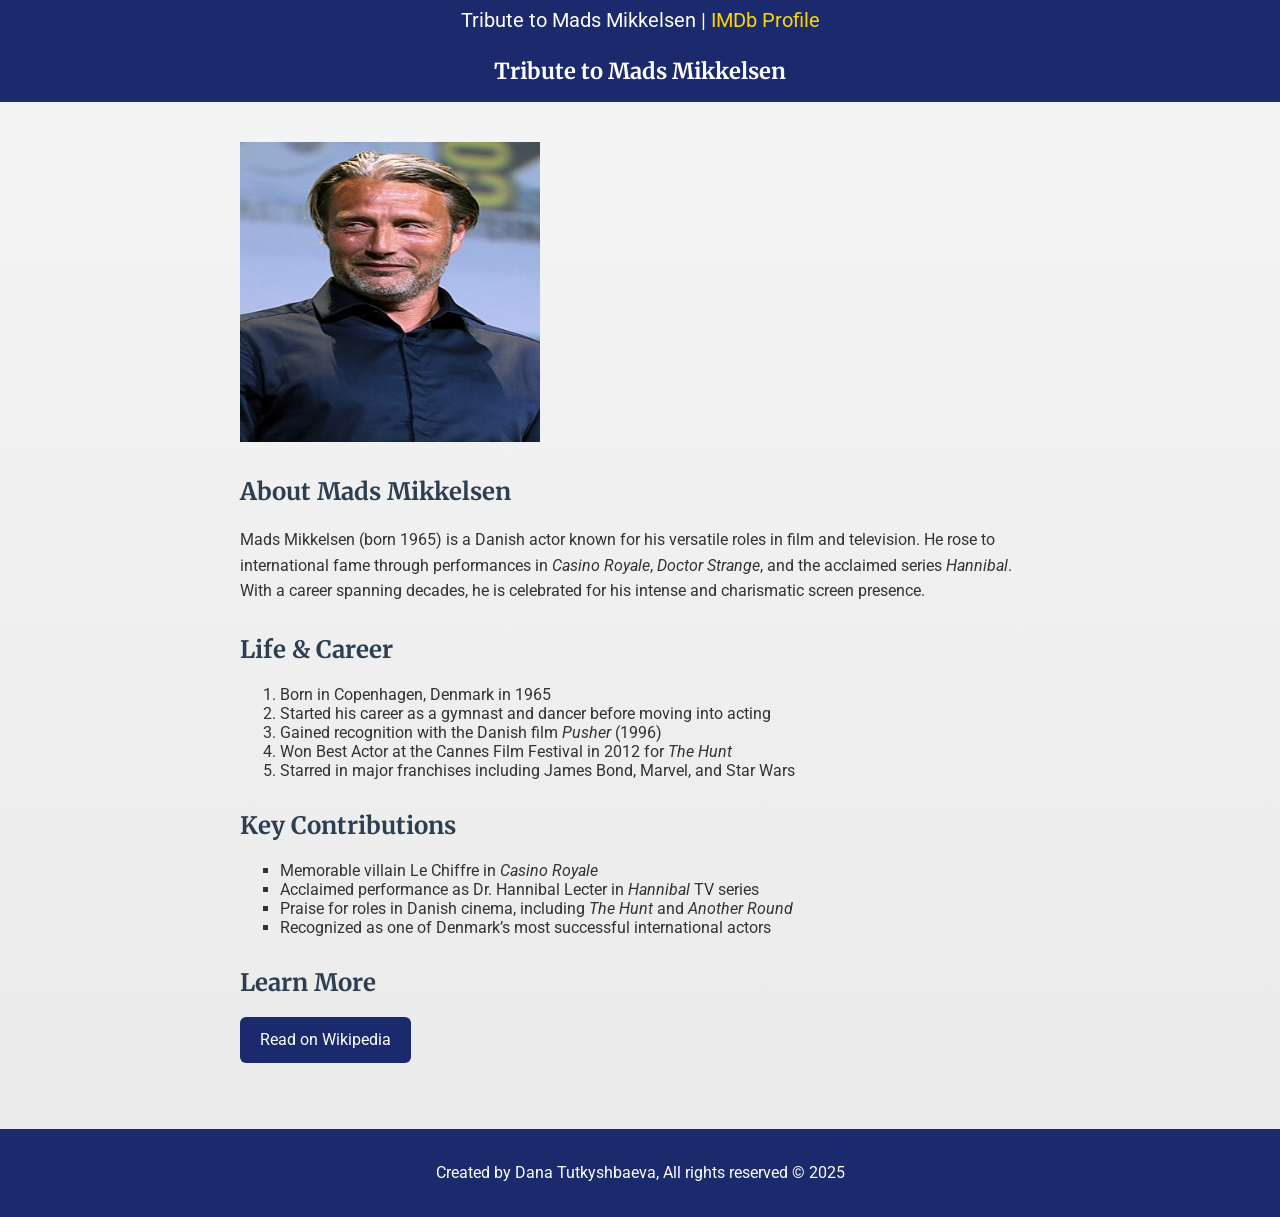
<file: index.html>
<!DOCTYPE html>
<html lang="en">
<head>
    <meta charset="UTF-8">
    <title>Tribute to Mads Mikkelsen</title>
    <link rel="stylesheet" href="style.css">
    <link href="https://fonts.googleapis.com/css2?family=Merriweather:wght@400;700&family=Roboto&display=swap" rel="stylesheet">
</head>
<body>

<div style="background:#1a2a6c; color:white; text-align:center; padding:8px; font-size:20px;">
    Tribute to Mads Mikkelsen |
    <a href="https://www.imdb.com/name/nm0586568/" target="_blank" style="color:#ffd700; text-decoration:none; font-weight:small;">
        IMDb Profile
    </a>
</div>


<header>
    <h1>Tribute to Mads Mikkelsen</h1>
</header>

<main class="content">
    <section class="about">
        <img src="Mads_Mikkelsen_.jpg" alt="Portrait of Mads Mikkelsen" width="300" height="300">

        <h2>About Mads Mikkelsen</h2>
        <p>
            Mads Mikkelsen (born 1965) is a Danish actor known for his versatile roles in film and television.
            He rose to international fame through performances in <em>Casino Royale</em>, <em>Doctor Strange</em>, and the acclaimed series <em>Hannibal</em>.
            With a career spanning decades, he is celebrated for his intense and charismatic screen presence.
        </p>
    </section>

    <section class="career">
        <h2>Life & Career</h2>
        <ol>
            <li>Born in Copenhagen, Denmark in 1965</li>
            <li>Started his career as a gymnast and dancer before moving into acting</li>
            <li>Gained recognition with the Danish film <em>Pusher</em> (1996)</li>
            <li>Won Best Actor at the Cannes Film Festival in 2012 for <em>The Hunt</em></li>
            <li>Starred in major franchises including James Bond, Marvel, and Star Wars</li>
        </ol>
    </section>

    <section class="contributions">
        <h2>Key Contributions</h2>
        <ul>
            <li>Memorable villain Le Chiffre in <em>Casino Royale</em></li>
            <li>Acclaimed performance as Dr. Hannibal Lecter in <em>Hannibal</em> TV series</li>
            <li>Praise for roles in Danish cinema, including <em>The Hunt</em> and <em>Another Round</em></li>
            <li>Recognized as one of Denmark’s most successful international actors</li>
        </ul>
    </section>

    <section class="links">
        <h2>Learn More</h2>
        <p>
            <a href="https://en.wikipedia.org/wiki/Mads_Mikkelsen" target="_blank" class="btn">Read on Wikipedia</a>
        </p>
    </section>
</main>

<footer>
    <p>Created by Dana Tutkyshbaeva, All rights reserved © 2025</p>
</footer>

</body>
</html>
</file>
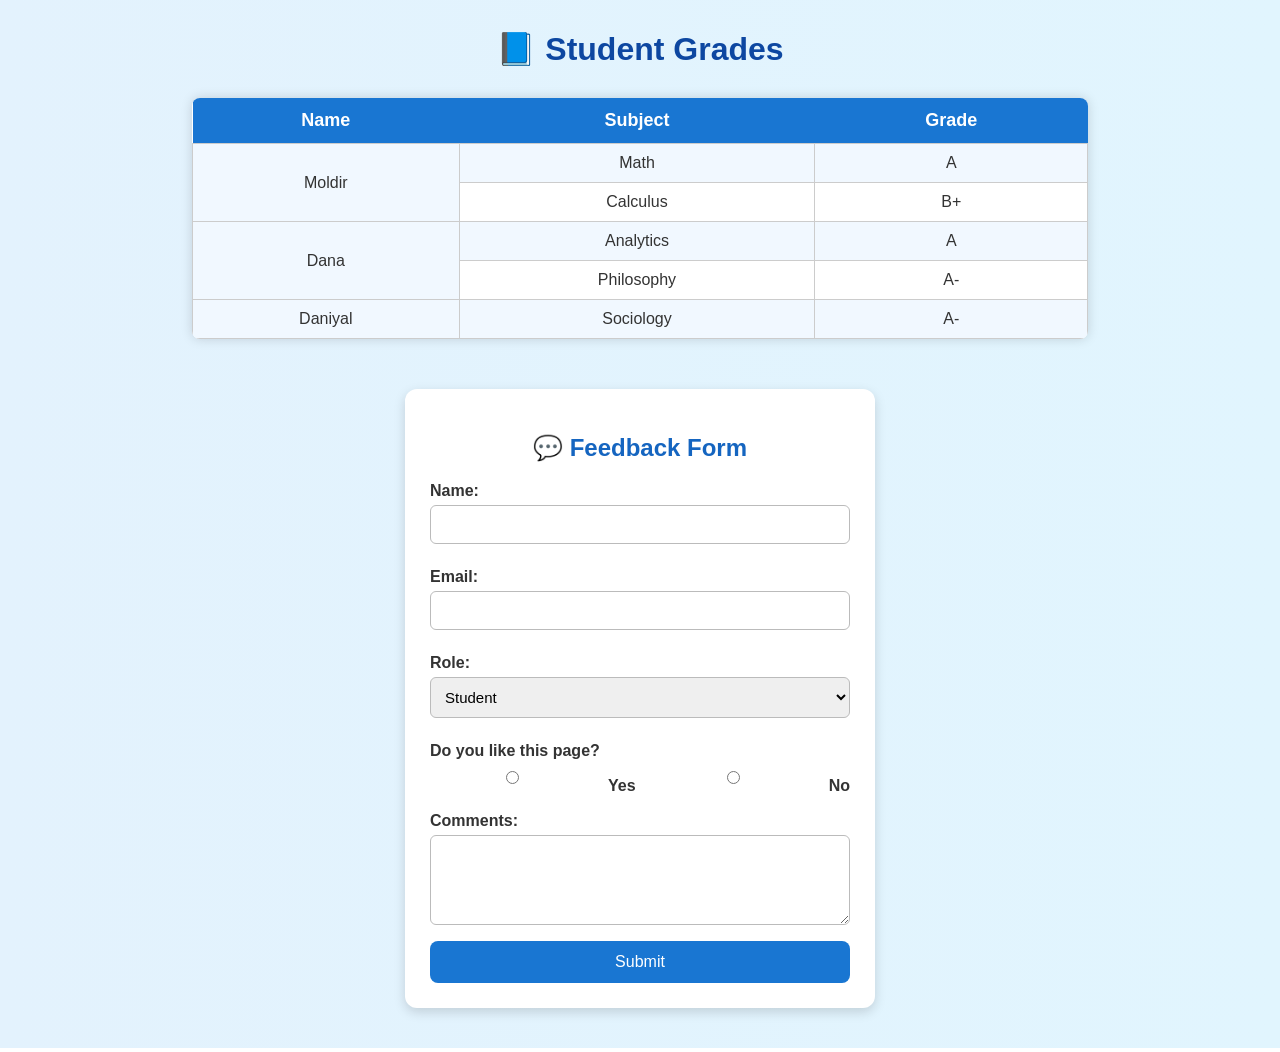
<file: ass3.html>
<!DOCTYPE html>
<html lang="en">
<head>
  <meta charset="UTF-8">
  <title>Student Grades & Feedback</title>
  <link rel="stylesheet" href="style2.css">
</head>
<body>

<h1 id="page-title">📘 Student Grades</h1>

<table>
  <tr>
    <th>Name</th>
    <th>Subject</th>
    <th>Grade</th>
  </tr>
  <tr>
    <td rowspan="2">Moldir</td>
    <td>Math</td>
    <td>A</td>
  </tr>
  <tr>
    <td>Calculus</td>
    <td>B+</td>
  </tr>
  <tr>
    <td rowspan="2">Dana</td>
    <td>Analytics</td>
    <td>A</td>
  </tr>
  <tr>
    <td>Philosophy</td>
    <td>A-</td>
  </tr>
  <tr>
    <td>Daniyal</td>
    <td>Sociology</td>
    <td>A-</td>
  </tr>
</table>


<div class="form-container">
  <h2>💬 Feedback Form</h2>
  <form>
    <label for="name">Name:</label>
    <input type="text" id="name" name="name" required>

    <label for="email">Email:</label>
    <input type="email" id="email" name="email" required>

    <label for="role">Role:</label>
    <select id="role" name="role">
      <option>Student</option>
      <option>Teacher</option>
      <option>Other</option>
    </select>

    <label>Do you like this page?</label>
    <div class="radio-group">
      <input type="radio" id="like-yes" name="like" value="yes">
      <label for="like-yes">Yes</label>
      <input type="radio" id="like-no" name="like" value="no">
      <label for="like-no">No</label>
    </div>

    <label for="comments">Comments:</label>
    <textarea id="comments" name="comments" rows="4"></textarea>

    <button type="submit" class="submit-btn">Submit</button>
  </form>
</div>

</body>
</html>
</file>
<file: style.css>
body {
  margin: 0;
  font-family: 'Roboto', sans-serif;
  background: linear-gradient(to bottom, #f5f5f5, #eaeaea);
  color: #333;
}

/
header {
  background: #1a2a6c;
  padding: 6px 0;
  text-align: center;
}

header h1 {
  margin: 0;
  color: #ffffff;
  font-family: 'Merriweather', serif;
  font-size: 22px;
  line-height: 1;
  font-weight: 700;
}

body {

  font-family: Arial, sans-serif;
  background-color: #f5f5f5;
  color: #333;
  margin: 20px;
}

h1 {
  text-align: center;
  color: #1a2a6c;
}

h2 {
  color: #2c3e50;
  margin-top: 20px;
}

p {
  line-height: 1.6;
}

ol, ul {
  margin: 15px 0;
  padding-left: 40px;
}

body {
  font-family: 'Roboto', sans-serif;
  background: linear-gradient(to bottom, #f5f5f5, #eaeaea);
  color: #333;
  margin: 0;
  padding: 0;
}

header {
  background: #1a2a6c;
  color: white;
  text-align: center;
  padding: 20px;
  font-family: 'Merriweather', serif;
}

.content {
  max-width: 800px;
  margin: 20px auto;
  padding: 20px;
}

h1, h2 {
  font-family: 'Merriweather', serif;
}

h2 {
  color: #2c3e50;
  margin-top: 30px;
}

p {
  line-height: 1.6;
  font-size: 16px;
}

img.portrait {
  display: block;
  max-width: 250px;
  margin: 0 auto 20px;
  border-radius: 10px;
  box-shadow: 0 4px 8px rgba(0,0,0,0.3);
}

ol, ul {
  margin: 15px 0;
  padding-left: 40px;
}

ul {
  list-style-type: square;
}

a {
  color: #1a2a6c;
  text-decoration: none;
}

a:hover {
  text-decoration: underline;
}

.btn {
  display: inline-block;
  background: #1a2a6c;
  color: white;
  padding: 10px 20px;
  border-radius: 6px;
  text-decoration: none;
  transition: background 0.3s ease;
}

.btn:hover {
  background: #2e3d8c;
}

footer {
  background: #1a2a6c;
  color: white;
  text-align: center;
  padding: 15px;
  margin-top: 30px;
}
</file>
<file: style2.css>
body {
  margin: 0;
  font-family: "Segoe UI", Arial, sans-serif;
  background: linear-gradient(to right, #e3f2fd, #e1f5fe); /* светло-синий фон */
  color: #333;
}

#page-title {
  text-align: center;
  font-size: 32px;
  color: #0d47a1;
  margin: 30px 0;
}

table {
  width: 70%;
  margin: 0 auto 50px auto;
  border-collapse: collapse;
  text-align: center;
  box-shadow: 0 0 12px rgba(0,0,0,0.15);
  border-radius: 8px;
  overflow: hidden;
  background: #fff;
}

th {
  background-color: #1976d2;
  color: white;
  padding: 12px;
  font-size: 18px;
}

td {
  border: 1px solid #ccc;
  padding: 10px;
  font-size: 16px;
}

tr:nth-child(even) {
  background-color: #f1f8ff; /
}

.highlight-row {
  background-color: #bbdefb;
  font-weight: bold;
}

.form-container {
  width: 420px;
  margin: 0 auto 40px auto;
  background-color: #ffffff;
  padding: 25px;
  border-radius: 12px;
  box-shadow: 0 4px 12px rgba(0,0,0,0.15);
}

.form-container h2 {
  text-align: center;
  margin-bottom: 20px;
  color: #1565c0;
}

.form-container label {
  font-weight: bold;
  display: block;
  margin-top: 12px;
  margin-bottom: 5px;
}

.form-container input,
.form-container select,
.form-container textarea {
  width: 100%;
  padding: 10px;
  border: 1px solid #bbb;
  border-radius: 6px;
  box-sizing: border-box;
  font-size: 15px;
  margin-bottom: 12px;
}

.radio-group {
  display: flex;
  gap: 15px;
  margin-bottom: 12px;
  align-items: center;
}

.form-container textarea {
  resize: vertical;
}

.submit-btn {
  background-color: #1976d2;
  color: white;
  padding: 12px;
  border: none;
  border-radius: 8px;
  cursor: pointer;
  font-size: 16px;
  width: 100%;
  transition: 0.3s;
}

.submit-btn:hover {
  background-color: #0d47a1;
}
</file>
